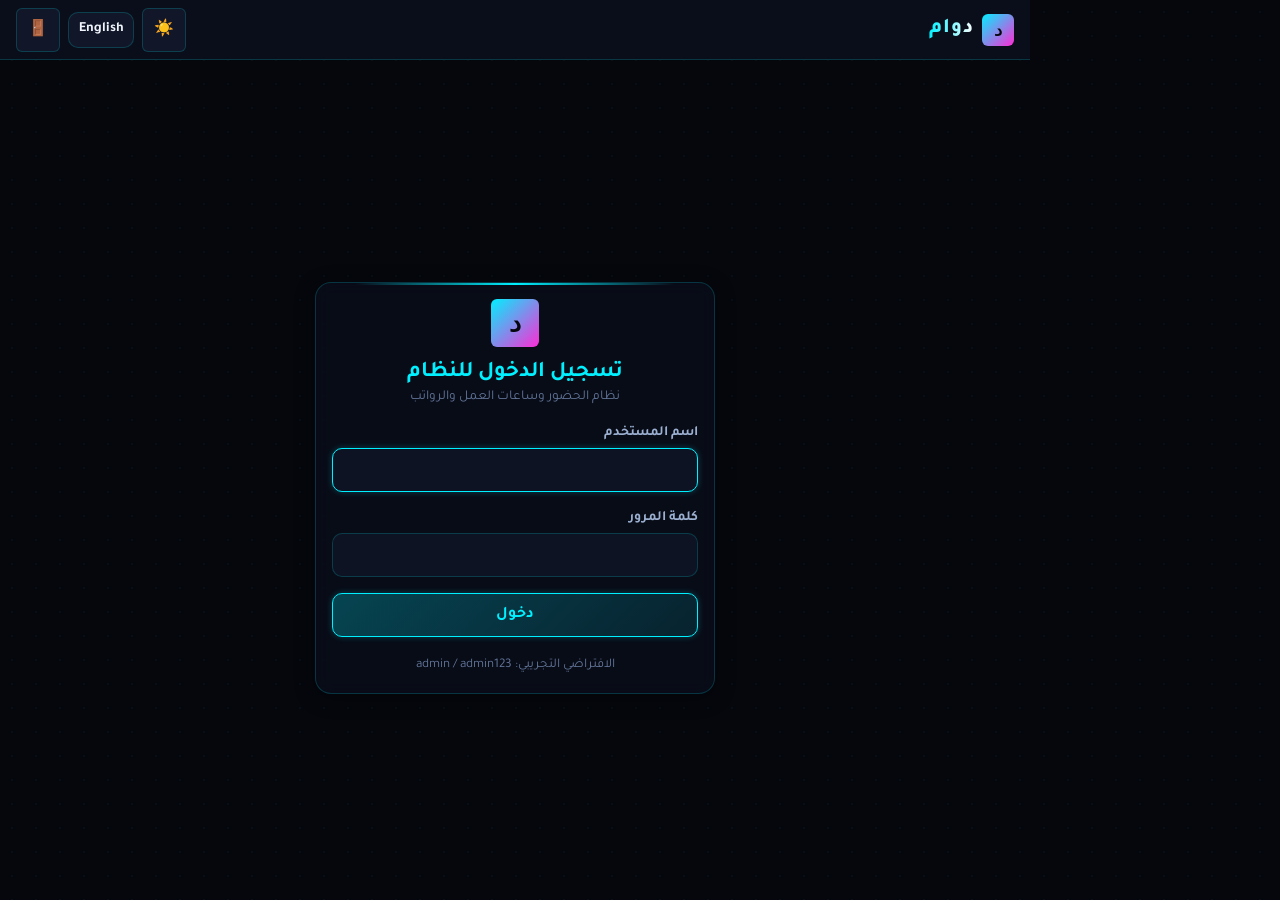
<file: index.html>
<!DOCTYPE html>
<html lang="ar" dir="rtl">
<head>
  <meta charset="UTF-8">
  <meta name="viewport" content="width=device-width, initial-scale=1.0, maximum-scale=5.0, user-scalable=yes">
  <title>دوام — Dawam | نظام الحضور وساعات العمل والرواتب</title>
  
  <!-- PWA & Mobile Meta Tags -->
  <meta name="description" content="Dawam - Attendance & Payroll Hours System. Offline PWA for tracking attendance, overtime, late penalties, and payroll.">
  <meta name="theme-color" content="#05070d">
  <meta name="mobile-web-app-capable" content="yes">
  <meta name="apple-mobile-web-app-capable" content="yes">
  <meta name="apple-mobile-web-app-status-bar-style" content="black-translucent">
  <meta name="apple-mobile-web-app-title" content="Dawam">
  
  <!-- Web Manifest & Icons -->
  <link rel="manifest" href="./manifest.webmanifest">
  <link rel="icon" type="image/png" sizes="192x192" href="./icons/icon-192.png">
  <link rel="apple-touch-icon" href="./icons/icon-192.png">

  <!-- Google Fonts: Tajawal (Arabic), Orbitron (Numbers/Headings), Inter (Body) -->
  <link rel="preconnect" href="https://fonts.googleapis.com">
  <link rel="preconnect" href="https://fonts.gstatic.com" crossorigin>
  <link href="https://fonts.googleapis.com/css2?family=Inter:wght@400;500;600;700&family=Orbitron:wght@500;700;800&family=Tajawal:wght@400;500;700;800&display=swap" rel="stylesheet">

  <!-- Core Stylesheets -->
  <link rel="stylesheet" href="./css/tokens.css">
  <link rel="stylesheet" href="./css/base.css">
  <link rel="stylesheet" href="./css/components.css">
  <link rel="stylesheet" href="./css/layout.css">
</head>
<body>
  <div class="app-shell">
    
    <!-- Desktop & Tablet Sidebar (≥ 768px) -->
    <aside class="sidebar" aria-label="Sidebar Navigation">
      <div class="sidebar-brand">
        <div class="brand-icon">د</div>
        <div class="brand-info">
          <span class="brand-title" data-i18n="app.title">دوام</span>
          <span class="badge badge-present font-num" style="display: block; font-size: 0.65rem; margin-top: 2px;">PWA</span>
        </div>
      </div>

      <ul class="sidebar-menu">
        <li>
          <a href="#attendance" class="sidebar-link" data-route="#attendance">
            <svg viewBox="0 0 24 24"><circle cx="12" cy="12" r="10"/><polyline points="12 6 12 12 16 14"/></svg>
            <span data-i18n="nav.attendance">الحضور اليومي</span>
          </a>
        </li>
        <li>
          <a href="#penalties" class="sidebar-link" data-route="#penalties">
            <svg viewBox="0 0 24 24"><path d="M10.29 3.86L1.82 18a2 2 0 0 0 1.71 3h16.94a2 2 0 0 0 1.71-3L13.71 3.86a2 2 0 0 0-3.42 0z"/><line x1="12" y1="9" x2="12" y2="13"/><line x1="12" y1="17" x2="12.01" y2="17"/></svg>
            <span data-i18n="nav.penalties">الجزاءات</span>
          </a>
        </li>
        <li>
          <a href="#report" class="sidebar-link" data-route="#report">
            <svg viewBox="0 0 24 24"><line x1="18" y1="20" x2="18" y2="10"/><line x1="12" y1="20" x2="12" y2="4"/><line x1="6" y1="20" x2="6" y2="14"/></svg>
            <span data-i18n="nav.report">التقرير الشهري</span>
          </a>
        </li>
        <li>
          <a href="#employees" class="sidebar-link" data-route="#employees" data-roles="admin">
            <svg viewBox="0 0 24 24"><path d="M17 21v-2a4 4 0 0 0-4-4H5a4 4 0 0 0-4 4v2"/><circle cx="9" cy="7" r="4"/><path d="M23 21v-2a4 4 0 0 0-3-3.87"/><path d="M16 3.13a4 4 0 0 1 0 7.75"/></svg>
            <span data-i18n="nav.employees">الموظفون</span>
          </a>
        </li>
        <li>
          <a href="#settings" class="sidebar-link" data-route="#settings" data-roles="admin">
            <svg viewBox="0 0 24 24"><circle cx="12" cy="12" r="3"/><path d="M19.4 15a1.65 1.65 0 0 0 .33 1.82l.06.06a2 2 0 0 1 0 2.83 2 2 0 0 1-2.83 0l-.06-.06a1.65 1.65 0 0 0-1.82-.33 1.65 1.65 0 0 0-1 1.51V21a2 2 0 0 1-2 2 2 2 0 0 1-2-2v-.09A1.65 1.65 0 0 0 9 19.4a1.65 1.65 0 0 0-1.82.33l-.06.06a2 2 0 0 1-2.83 0 2 2 0 0 1 0-2.83l.06-.06a1.65 1.65 0 0 0 .33-1.82 1.65 1.65 0 0 0-1.51-1H3a2 2 0 0 1-2-2 2 2 0 0 1 2-2h.09A1.65 1.65 0 0 0 4.6 9a1.65 1.65 0 0 0-.33-1.82l-.06-.06a2 2 0 0 1 0-2.83 2 2 0 0 1 2.83 0l.06.06a1.65 1.65 0 0 0 1.82.33H9a1.65 1.65 0 0 0 1-1.51V3a2 2 0 0 1 2-2 2 2 0 0 1 2 2v.09a1.65 1.65 0 0 0 1 1.51 1.65 1.65 0 0 0 1.82-.33l.06-.06a2 2 0 0 1 2.83 0 2 2 0 0 1 0 2.83l-.06.06a1.65 1.65 0 0 0-.33 1.82V9a1.65 1.65 0 0 0 1.51 1H21a2 2 0 0 1 2 2 2 2 0 0 1-2 2h-.09a1.65 1.65 0 0 0-1.51 1z"/></svg>
            <span data-i18n="nav.settings">الإعدادات</span>
          </a>
        </li>
      </ul>

      <div class="sidebar-footer">
        <button type="button" class="btn btn-secondary btn-sm" data-action="change-own-pwd" style="width: 100%; justify-content: flex-start; display: none;">
          <span>🔑</span>
          <span data-i18n="auth.changeMyPassword">تغيير كلمة المرور</span>
        </button>
        <button type="button" class="btn btn-secondary btn-sm" data-action="toggle-theme" style="width: 100%; justify-content: flex-start;">
          <span class="theme-toggle-label">☀️</span>
          <span data-i18n="theme.toggle">المظهر</span>
        </button>
        <button type="button" class="btn btn-secondary btn-sm" data-action="toggle-lang" style="width: 100%; justify-content: flex-start;">
          <span>🌐</span>
          <span class="lang-toggle-label">English</span>
        </button>
        <button type="button" class="btn btn-danger btn-sm" data-action="logout" style="width: 100%; justify-content: flex-start;">
          <span>🚪</span>
          <span data-i18n="nav.logout">تسجيل الخروج</span>
        </button>
      </div>
    </aside>

    <!-- App Header (Top Bar) -->
    <header class="app-header">
      <div class="brand">
        <div class="brand-icon">د</div>
        <span class="brand-title" data-i18n="app.title">دوام</span>
      </div>

      <div class="header-controls">
        <span id="user-badge" class="badge badge-late font-num" style="display: none;">admin</span>
        
        <button type="button" class="btn btn-secondary btn-icon" data-action="change-own-pwd" style="display: none;" aria-label="Change Password" title="Change Password">
          <span>🔑</span>
        </button>

        <button type="button" class="btn btn-secondary btn-icon" data-action="toggle-theme" aria-label="Toggle Theme" title="Toggle Theme">
          <span class="theme-toggle-label">☀️</span>
        </button>

        <button type="button" class="btn btn-secondary btn-sm" data-action="toggle-lang" aria-label="Toggle Language" title="Toggle Language">
          <span class="lang-toggle-label">English</span>
        </button>

        <button type="button" class="btn btn-secondary btn-icon" data-action="logout" aria-label="Logout" title="Logout">
          <span>🚪</span>
        </button>
      </div>
    </header>

    <!-- Main Content Viewport -->
    <main class="app-main" id="main-content" role="main">
      <!-- Dynamic page content mounted here -->
    </main>

    <!-- Mobile Bottom Tab Bar (< 768px) -->
    <nav class="bottom-nav" aria-label="Mobile Bottom Navigation">
      <a href="#attendance" class="nav-tab" data-route="#attendance">
        <svg viewBox="0 0 24 24"><circle cx="12" cy="12" r="10"/><polyline points="12 6 12 12 16 14"/></svg>
        <span data-i18n="nav.attendance">الحضور</span>
      </a>
      <a href="#penalties" class="nav-tab" data-route="#penalties">
        <svg viewBox="0 0 24 24"><path d="M10.29 3.86L1.82 18a2 2 0 0 0 1.71 3h16.94a2 2 0 0 0 1.71-3L13.71 3.86a2 2 0 0 0-3.42 0z"/><line x1="12" y1="9" x2="12" y2="13"/><line x1="12" y1="17" x2="12.01" y2="17"/></svg>
        <span data-i18n="nav.penalties">الجزاءات</span>
      </a>
      <a href="#report" class="nav-tab" data-route="#report">
        <svg viewBox="0 0 24 24"><line x1="18" y1="20" x2="18" y2="10"/><line x1="12" y1="20" x2="12" y2="4"/><line x1="6" y1="20" x2="6" y2="14"/></svg>
        <span data-i18n="nav.report">التقرير</span>
      </a>
      <a href="#more" class="nav-tab" id="tab-more">
        <svg viewBox="0 0 24 24"><circle cx="12" cy="12" r="1"/><circle cx="19" cy="12" r="1"/><circle cx="5" cy="12" r="1"/></svg>
        <span data-i18n="nav.more">المزيد</span>
      </a>
    </nav>

  </div>

  <!-- Application Entrypoint -->
  <script type="module" src="./js/app.js"></script>
</body>
</html>
</file>
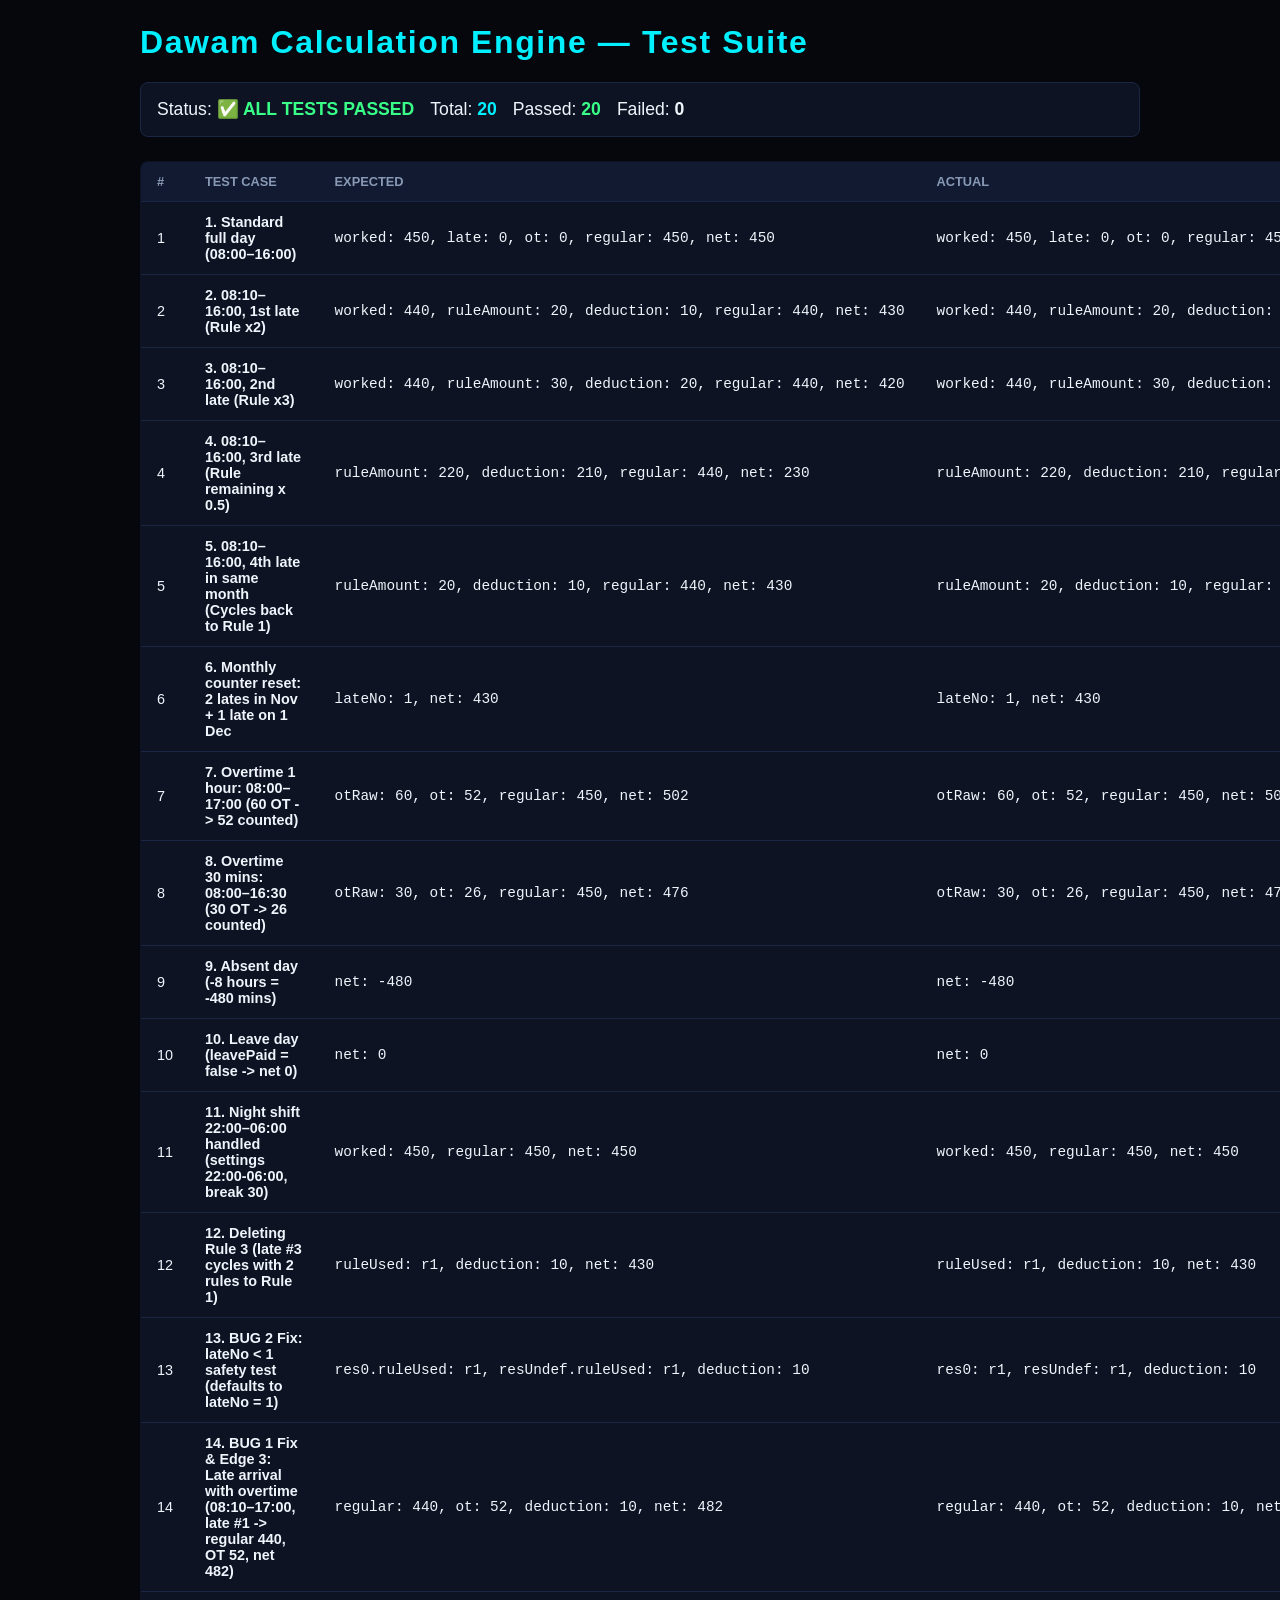
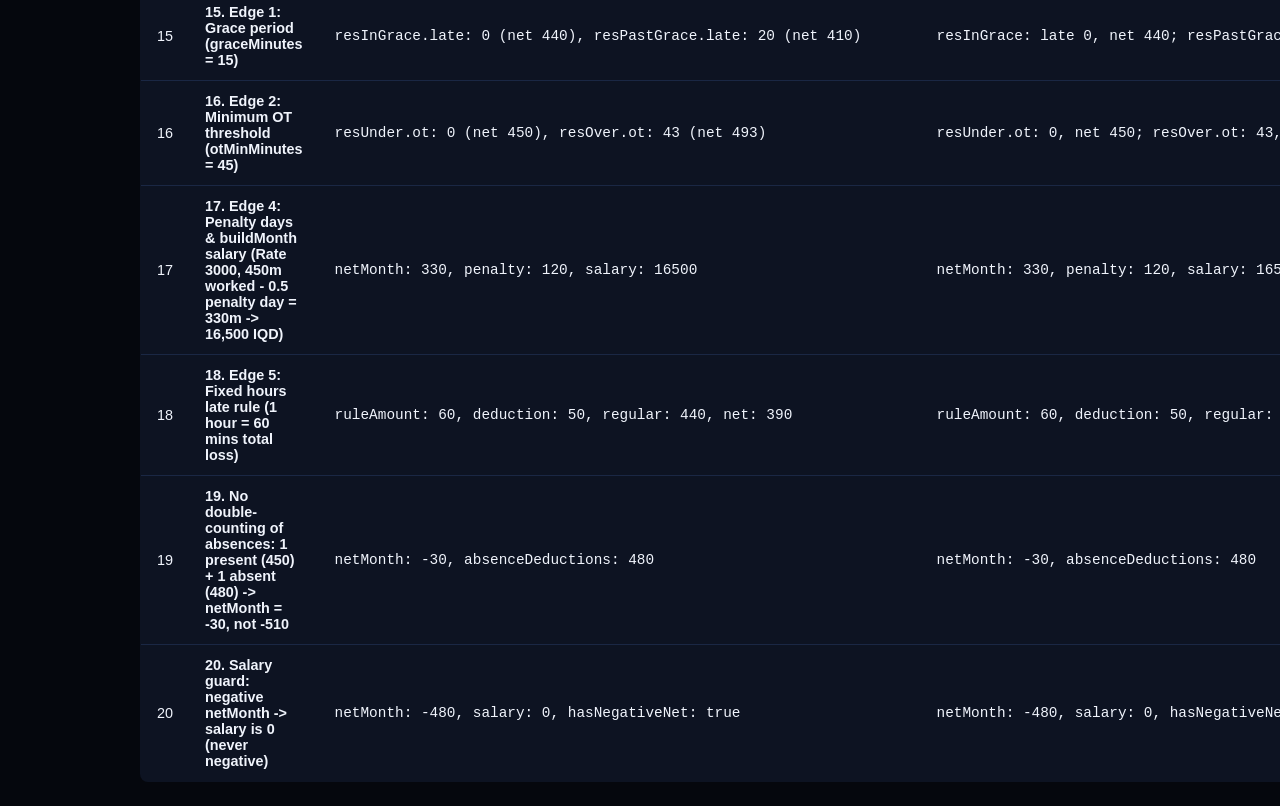
<file: tests/calc.test.html>
<!DOCTYPE html>
<html lang="en">
<head>
  <meta charset="UTF-8">
  <meta name="viewport" content="width=device-width, initial-scale=1.0">
  <title>Dawam Calculation Engine Test Suite</title>
  <style>
    :root {
      --bg: #05070d;
      --card-bg: #0d1322;
      --border: #1a2744;
      --text: #f0f4fc;
      --text-muted: #8899b5;
      --cyan: #00f0ff;
      --green: #39ff88;
      --red: #ff3b5c;
      --amber: #ffb020;
    }
    body {
      font-family: -apple-system, BlinkMacSystemFont, 'Segoe UI', Roboto, sans-serif;
      background: var(--bg);
      color: var(--text);
      padding: 1.5rem;
      margin: 0;
    }
    .container {
      max-width: 1000px;
      margin: 0 auto;
    }
    h1 {
      color: var(--cyan);
      margin-top: 0;
      letter-spacing: 0.05em;
    }
    .summary-bar {
      display: flex;
      gap: 1rem;
      padding: 1rem;
      background: var(--card-bg);
      border: 1px solid var(--border);
      border-radius: 8px;
      margin-bottom: 1.5rem;
      font-size: 1.1rem;
    }
    .badge-stat {
      font-weight: 700;
    }
    .text-green { color: var(--green); }
    .text-red { color: var(--red); }
    .text-cyan { color: var(--cyan); }

    .test-table {
      width: 100%;
      border-collapse: collapse;
      background: var(--card-bg);
      border-radius: 8px;
      overflow: hidden;
      border: 1px solid var(--border);
    }
    .test-table th, .test-table td {
      padding: 0.75rem 1rem;
      text-align: left;
      border-bottom: 1px solid var(--border);
      font-size: 0.9rem;
    }
    .test-table th {
      background: #111a30;
      color: var(--text-muted);
      text-transform: uppercase;
      font-size: 0.8rem;
    }
    .test-pass {
      color: var(--green);
      font-weight: 700;
    }
    .test-fail {
      color: var(--red);
      font-weight: 700;
    }
    .diff {
      color: var(--amber);
      font-family: monospace;
      font-size: 0.85rem;
    }
    pre {
      margin: 0;
      font-family: monospace;
    }
  </style>
</head>
<body>
  <div class="container">
    <h1>Dawam Calculation Engine — Test Suite</h1>
    <div id="summary" class="summary-bar">Running test suite...</div>

    <table class="test-table">
      <thead>
        <tr>
          <th style="width: 40px;">#</th>
          <th>Test Case</th>
          <th style="width: 130px;">Expected</th>
          <th style="width: 130px;">Actual</th>
          <th style="width: 90px;">Result</th>
        </tr>
      </thead>
      <tbody id="results-tbody">
      </tbody>
    </table>
  </div>

  <script type="module">
    import { calcDay, countPreviousLates, getLateNoForDate, buildMonth } from '../js/engine/calc.js';

    const defaultSettings = {
      shiftStart: '08:00',
      shiftEnd: '16:00',
      breakMinutes: 30,
      graceMinutes: 0,
      otCountedPer60: 52,
      otMinMinutes: 0,
      penaltyDayHours: 4,
      absentDayHours: 8,
      leavePaid: false,
      lateCounterReset: 'monthly',
      lateRules: [
        { id: 'r1', type: 'late_x', factor: 2, label: 'Late x 2' },
        { id: 'r2', type: 'late_x', factor: 3, label: 'Late x 3' },
        { id: 'r3', type: 'remaining_x', factor: 0.5, label: '(Remaining - break) / 2' }
      ]
    };

    const tests = [
      {
        name: '1. Standard full day (08:00–16:00)',
        run: () => {
          const res = calcDay({ in: '08:00', out: '16:00', status: 'present' }, defaultSettings, 1);
          return {
            expected: 'worked: 450, late: 0, ot: 0, regular: 450, net: 450',
            actual: `worked: ${res.worked}, late: ${res.late}, ot: ${res.ot}, regular: ${res.regular}, net: ${res.net}`,
            pass: res.worked === 450 && res.late === 0 && res.ot === 0 && res.regular === 450 && res.net === 450
          };
        }
      },
      {
        name: '2. 08:10–16:00, 1st late (Rule x2)',
        run: () => {
          const res = calcDay({ in: '08:10', out: '16:00', status: 'present' }, defaultSettings, 1);
          return {
            expected: 'worked: 440, ruleAmount: 20, deduction: 10, regular: 440, net: 430',
            actual: `worked: ${res.worked}, ruleAmount: ${res.ruleAmount}, deduction: ${res.lateDeduction}, regular: ${res.regular}, net: ${res.net}`,
            pass: res.worked === 440 && res.ruleAmount === 20 && res.lateDeduction === 10 && res.regular === 440 && res.net === 430
          };
        }
      },
      {
        name: '3. 08:10–16:00, 2nd late (Rule x3)',
        run: () => {
          const res = calcDay({ in: '08:10', out: '16:00', status: 'present' }, defaultSettings, 2);
          return {
            expected: 'worked: 440, ruleAmount: 30, deduction: 20, regular: 440, net: 420',
            actual: `worked: ${res.worked}, ruleAmount: ${res.ruleAmount}, deduction: ${res.lateDeduction}, regular: ${res.regular}, net: ${res.net}`,
            pass: res.worked === 440 && res.ruleAmount === 30 && res.lateDeduction === 20 && res.regular === 440 && res.net === 420
          };
        }
      },
      {
        name: '4. 08:10–16:00, 3rd late (Rule remaining x 0.5)',
        run: () => {
          // (16:00 - 08:10 = 470 - 30) / 2 = 220 total loss. Deduction = 220 - 10 = 210. Net = 440 - 210 = 230.
          const res = calcDay({ in: '08:10', out: '16:00', status: 'present' }, defaultSettings, 3);
          return {
            expected: 'ruleAmount: 220, deduction: 210, regular: 440, net: 230',
            actual: `ruleAmount: ${res.ruleAmount}, deduction: ${res.lateDeduction}, regular: ${res.regular}, net: ${res.net}`,
            pass: res.ruleAmount === 220 && res.lateDeduction === 210 && res.regular === 440 && res.net === 230
          };
        }
      },
      {
        name: '5. 08:10–16:00, 4th late in same month (Cycles back to Rule 1)',
        run: () => {
          // Rule 1: (4 - 1) % 3 = index 0 (Rule 1).
          const res = calcDay({ in: '08:10', out: '16:00', status: 'present' }, defaultSettings, 4);
          return {
            expected: 'ruleAmount: 20, deduction: 10, regular: 440, net: 430',
            actual: `ruleAmount: ${res.ruleAmount}, deduction: ${res.lateDeduction}, regular: ${res.regular}, net: ${res.net}`,
            pass: res.ruleAmount === 20 && res.lateDeduction === 10 && res.net === 430
          };
        }
      },
      {
        name: '6. Monthly counter reset: 2 lates in Nov + 1 late on 1 Dec',
        run: () => {
          const records = [
            { employeeId: 'e1', date: '2026-11-10', in: '08:10', out: '16:00', status: 'present' },
            { employeeId: 'e1', date: '2026-11-20', in: '08:10', out: '16:00', status: 'present' }
          ];
          const dec1LateNo = getLateNoForDate(records, 'e1', '2026-12-01', defaultSettings);
          const decRes = calcDay({ in: '08:10', out: '16:00', status: 'present' }, defaultSettings, dec1LateNo);
          return {
            expected: 'lateNo: 1, net: 430',
            actual: `lateNo: ${dec1LateNo}, net: ${decRes.net}`,
            pass: dec1LateNo === 1 && decRes.net === 430
          };
        }
      },
      {
        name: '7. Overtime 1 hour: 08:00–17:00 (60 OT -> 52 counted)',
        run: () => {
          const res = calcDay({ in: '08:00', out: '17:00', status: 'present' }, defaultSettings, 1);
          return {
            expected: 'otRaw: 60, ot: 52, regular: 450, net: 502',
            actual: `otRaw: ${res.otRaw}, ot: ${res.ot}, regular: ${res.regular}, net: ${res.net}`,
            pass: res.otRaw === 60 && res.ot === 52 && res.regular === 450 && res.net === 502
          };
        }
      },
      {
        name: '8. Overtime 30 mins: 08:00–16:30 (30 OT -> 26 counted)',
        run: () => {
          const res = calcDay({ in: '08:00', out: '16:30', status: 'present' }, defaultSettings, 1);
          return {
            expected: 'otRaw: 30, ot: 26, regular: 450, net: 476',
            actual: `otRaw: ${res.otRaw}, ot: ${res.ot}, regular: ${res.regular}, net: ${res.net}`,
            pass: res.otRaw === 30 && res.ot === 26 && res.regular === 450 && res.net === 476
          };
        }
      },
      {
        name: '9. Absent day (-8 hours = -480 mins)',
        run: () => {
          const res = calcDay({ status: 'absent' }, defaultSettings, 1);
          return {
            expected: 'net: -480',
            actual: `net: ${res.net}`,
            pass: res.net === -480
          };
        }
      },
      {
        name: '10. Leave day (leavePaid = false -> net 0)',
        run: () => {
          const res = calcDay({ status: 'leave' }, defaultSettings, 1);
          return {
            expected: 'net: 0',
            actual: `net: ${res.net}`,
            pass: res.net === 0
          };
        }
      },
      {
        name: '11. Night shift 22:00–06:00 handled (settings 22:00-06:00, break 30)',
        run: () => {
          const nightSettings = {
            ...defaultSettings,
            shiftStart: '22:00',
            shiftEnd: '06:00',
            breakMinutes: 30
          };
          const res = calcDay({ in: '22:00', out: '06:00', status: 'present' }, nightSettings, 1);
          return {
            expected: 'worked: 450, regular: 450, net: 450',
            actual: `worked: ${res.worked}, regular: ${res.regular}, net: ${res.net}`,
            pass: res.worked === 450 && res.regular === 450 && res.net === 450
          };
        }
      },
      {
        name: '12. Deleting Rule 3 (late #3 cycles with 2 rules to Rule 1)',
        run: () => {
          const settingsTwoRules = {
            ...defaultSettings,
            lateRules: [
              { id: 'r1', type: 'late_x', factor: 2 },
              { id: 'r2', type: 'late_x', factor: 3 }
            ]
          };
          // With 2 rules, (3 - 1) % 2 = 0 -> Rule 1
          const res = calcDay({ in: '08:10', out: '16:00', status: 'present' }, settingsTwoRules, 3);
          return {
            expected: 'ruleUsed: r1, deduction: 10, net: 430',
            actual: `ruleUsed: ${res.ruleUsed?.id}, deduction: ${res.lateDeduction}, net: ${res.net}`,
            pass: res.ruleUsed?.id === 'r1' && res.lateDeduction === 10 && res.net === 430
          };
        }
      },
      {
        name: '13. BUG 2 Fix: lateNo < 1 safety test (defaults to lateNo = 1)',
        run: () => {
          const res0 = calcDay({ in: '08:10', out: '16:00', status: 'present' }, defaultSettings, 0);
          const resUndef = calcDay({ in: '08:10', out: '16:00', status: 'present' }, defaultSettings, undefined);
          return {
            expected: 'res0.ruleUsed: r1, resUndef.ruleUsed: r1, deduction: 10',
            actual: `res0: ${res0.ruleUsed?.id}, resUndef: ${resUndef.ruleUsed?.id}, deduction: ${res0.lateDeduction}`,
            pass: res0.ruleUsed?.id === 'r1' && resUndef.ruleUsed?.id === 'r1' && res0.lateDeduction === 10
          };
        }
      },
      {
        name: '14. BUG 1 Fix & Edge 3: Late arrival with overtime (08:10–17:00, late #1 -> regular 440, OT 52, net 482)',
        run: () => {
          // Regular inside official window: min(17:00, 16:00) - max(08:10, 08:00) - 30 = 470 - 30 = 440
          // OT: 60 raw -> 52 counted. Late deduction: 10.
          // Net = 440 + 52 - 10 = 482 (NOT 492).
          const res = calcDay({ in: '08:10', out: '17:00', status: 'present' }, defaultSettings, 1);
          return {
            expected: 'regular: 440, ot: 52, deduction: 10, net: 482',
            actual: `regular: ${res.regular}, ot: ${res.ot}, deduction: ${res.lateDeduction}, net: ${res.net}`,
            pass: res.regular === 440 && res.ot === 52 && res.lateDeduction === 10 && res.net === 482
          };
        }
      },
      {
        name: '15. Edge 1: Grace period (graceMinutes = 15)',
        run: () => {
          const graceSettings = { ...defaultSettings, graceMinutes: 15 };
          const resInGrace = calcDay({ in: '08:10', out: '16:00', status: 'present' }, graceSettings, 1);
          const resPastGrace = calcDay({ in: '08:20', out: '16:00', status: 'present' }, graceSettings, 1);
          // In grace: late = 0, lateDeduction = 0, regular = 440, net = 440
          // Past grace: late = 20, ruleAmount = 40, deduction = 20, regular = 430, net = 410
          return {
            expected: 'resInGrace.late: 0 (net 440), resPastGrace.late: 20 (net 410)',
            actual: `resInGrace: late ${resInGrace.late}, net ${resInGrace.net}; resPastGrace: late ${resPastGrace.late}, net ${resPastGrace.net}`,
            pass: resInGrace.late === 0 && resInGrace.net === 440 && resPastGrace.late === 20 && resPastGrace.net === 410
          };
        }
      },
      {
        name: '16. Edge 2: Minimum OT threshold (otMinMinutes = 45)',
        run: () => {
          const otMinSettings = { ...defaultSettings, otMinMinutes: 45 };
          const resUnder = calcDay({ in: '08:00', out: '16:30', status: 'present' }, otMinSettings, 1);
          const resOver = calcDay({ in: '08:00', out: '16:50', status: 'present' }, otMinSettings, 1);
          // 16:30 -> otRaw 30 < 45 -> ot = 0, net = 450
          // 16:50 -> otRaw 50 >= 45 -> ot = round(50 * 52 / 60) = 43, net = 450 + 43 = 493
          return {
            expected: 'resUnder.ot: 0 (net 450), resOver.ot: 43 (net 493)',
            actual: `resUnder.ot: ${resUnder.ot}, net ${resUnder.net}; resOver.ot: ${resOver.ot}, net ${resOver.net}`,
            pass: resUnder.ot === 0 && resUnder.net === 450 && resOver.ot === 43 && resOver.net === 493
          };
        }
      },
      {
        name: '17. Edge 4: Penalty days & buildMonth salary (Rate 3000, 450m worked - 0.5 penalty day = 330m -> 16,500 IQD)',
        run: () => {
          const mockDb = {
            settings: defaultSettings,
            employees: [{ id: 'e1', rate: 3000, active: true }],
            attendance: [{ employeeId: 'e1', date: '2026-11-01', in: '08:00', out: '16:00', status: 'present' }],
            penalties: [{ employeeId: 'e1', date: '2026-11-05', days: 0.5 }]
          };
          const monthRes = buildMonth('e1', '2026-11', mockDb);
          // Worked 450m, penalty deduction: 0.5 days * 4 hrs * 60 = 120m.
          // Net = 450 - 120 = 330m (5.5 hrs). Salary = 5.5 * 3000 = 16500.
          return {
            expected: 'netMonth: 330, penalty: 120, salary: 16500',
            actual: `netMonth: ${monthRes.totals.netMonth}, penalty: ${monthRes.totals.penaltyDeductions}, salary: ${monthRes.totals.salary}`,
            pass: monthRes.totals.netMonth === 330 && monthRes.totals.penaltyDeductions === 120 && monthRes.totals.salary === 16500
          };
        }
      },
      {
        name: '18. Edge 5: Fixed hours late rule (1 hour = 60 mins total loss)',
        run: () => {
          const fixedHoursSettings = {
            ...defaultSettings,
            lateRules: [{ id: 'r_fixed', type: 'fixed_hours', hours: 1 }]
          };
          // Arrival 08:10 (late 10m). ruleAmount = 60m. Deduction = 60 - 10 = 50m.
          // Regular = 440m. Net = 440 - 50 = 390m.
          const res = calcDay({ in: '08:10', out: '16:00', status: 'present' }, fixedHoursSettings, 1);
          return {
            expected: 'ruleAmount: 60, deduction: 50, regular: 440, net: 390',
            actual: `ruleAmount: ${res.ruleAmount}, deduction: ${res.lateDeduction}, regular: ${res.regular}, net: ${res.net}`,
            pass: res.ruleAmount === 60 && res.lateDeduction === 50 && res.regular === 440 && res.net === 390
          };
        }
      },
      {
        name: '19. No double-counting of absences: 1 present (450) + 1 absent (480) -> netMonth = -30, not -510',
        run: () => {
          const mockDb = {
            settings: defaultSettings,
            employees: [{ id: 'e1', rate: 2500, active: true }],
            attendance: [
              { employeeId: 'e1', date: '2026-11-01', in: '08:00', out: '16:00', status: 'present' },
              { employeeId: 'e1', date: '2026-11-02', status: 'absent' }
            ],
            penalties: []
          };
          const monthRes = buildMonth('e1', '2026-11', mockDb);
          // 450 (present) - 480 (absent) = -30. absenceDeductions breakdown = 480.
          return {
            expected: 'netMonth: -30, absenceDeductions: 480',
            actual: `netMonth: ${monthRes.totals.netMonth}, absenceDeductions: ${monthRes.totals.absenceDeductions}`,
            pass: monthRes.totals.netMonth === -30 && monthRes.totals.absenceDeductions === 480
          };
        }
      },
      {
        name: '20. Salary guard: negative netMonth -> salary is 0 (never negative)',
        run: () => {
          const mockDb = {
            settings: defaultSettings,
            employees: [{ id: 'e1', rate: 3000, active: true }],
            attendance: [
              { employeeId: 'e1', date: '2026-11-02', status: 'absent' }
            ],
            penalties: []
          };
          const monthRes = buildMonth('e1', '2026-11', mockDb);
          // 1 absent day = -480 min. Rate 3000. Salary must be 0, not -24000.
          return {
            expected: 'netMonth: -480, salary: 0, hasNegativeNet: true',
            actual: `netMonth: ${monthRes.totals.netMonth}, salary: ${monthRes.totals.salary}, hasNegativeNet: ${monthRes.totals.hasNegativeNet}`,
            pass: monthRes.totals.netMonth === -480 && monthRes.totals.salary === 0 && monthRes.totals.hasNegativeNet === true
          };
        }
      }
    ];

    let passedCount = 0;
    const tbody = document.getElementById('results-tbody');

    tests.forEach((t, idx) => {
      let outcome;
      try {
        outcome = t.run();
      } catch (err) {
        outcome = { pass: false, expected: 'Execution without error', actual: `Error: ${err.message}` };
      }

      if (outcome.pass) passedCount++;

      const tr = document.createElement('tr');
      tr.innerHTML = `
        <td>${idx + 1}</td>
        <td><strong>${t.name}</strong></td>
        <td><pre>${outcome.expected}</pre></td>
        <td><pre class="${outcome.pass ? '' : 'diff'}">${outcome.actual}</pre></td>
        <td class="${outcome.pass ? 'test-pass' : 'test-fail'}">${outcome.pass ? '✅ PASS' : '❌ FAIL'}</td>
      `;
      tbody.appendChild(tr);
    });

    const totalCount = tests.length;
    const failedCount = totalCount - passedCount;
    const allPassed = failedCount === 0;

    const summaryEl = document.getElementById('summary');
    summaryEl.innerHTML = `
      <span>Status: <strong class="${allPassed ? 'text-green' : 'text-red'}">${allPassed ? '✅ ALL TESTS PASSED' : '❌ SOME TESTS FAILED'}</strong></span>
      <span>Total: <span class="badge-stat text-cyan">${totalCount}</span></span>
      <span>Passed: <span class="badge-stat text-green">${passedCount}</span></span>
      <span>Failed: <span class="badge-stat ${failedCount > 0 ? 'text-red' : ''}">${failedCount}</span></span>
    `;

    // Expose results globally for automated test runners
    window.__CALC_TEST_RESULTS__ = {
      total: totalCount,
      passed: passedCount,
      failed: failedCount,
      allPassed
    };
  </script>
</body>
</html>
</file>
<file: css/tokens.css>
/**
 * Dawam - Design Tokens
 * Cyber/Neon Dark default + Light mode via [data-theme="light"]
 * Mobile-first responsive variables & logical properties.
 */

:root {
  /* Color Palette - Dark Cyber / Neon (Default) */
  --bg-app: #05070d;
  --bg-surface: #0a0e1a;
  --bg-surface-elevated: #111728;
  --bg-card: rgba(10, 14, 26, 0.85);
  --bg-input: #0d1322;
  --bg-overlay: rgba(5, 7, 13, 0.85);

  --border-subtle: rgba(0, 240, 255, 0.18);
  --border-muted: rgba(255, 255, 255, 0.1);
  --border-active: #00f0ff;

  --text-primary: #f0f4fc;
  --text-secondary: #9bb0d1;
  --text-muted: #627599;

  /* Neon Accents */
  --neon-cyan: #00f0ff;
  --neon-magenta: #ff2bd6;
  --neon-green: #39ff88;
  --neon-amber: #ffb020;
  --neon-red: #ff3b5c;

  /* Subtle Glows (borders, headings, key badges) */
  --glow-cyan: 0 0 12px rgba(0, 240, 255, 0.35);
  --glow-cyan-sm: 0 0 6px rgba(0, 240, 255, 0.25);
  --glow-magenta: 0 0 12px rgba(255, 43, 214, 0.35);
  --glow-green: 0 0 12px rgba(57, 255, 136, 0.35);
  --glow-amber: 0 0 12px rgba(255, 176, 32, 0.35);
  --glow-red: 0 0 12px rgba(255, 59, 92, 0.35);

  /* Typography */
  --font-ar: 'Tajawal', -apple-system, BlinkMacSystemFont, 'Segoe UI', Roboto, sans-serif;
  --font-num: 'Orbitron', monospace, sans-serif;
  --font-body: 'Inter', -apple-system, BlinkMacSystemFont, 'Segoe UI', Roboto, sans-serif;

  /* Layout & Sizing */
  --touch-target: 44px;
  --sidebar-width: 250px;
  --bottom-bar-height: 64px;
  --header-height: 60px;
  --max-content-width: 1200px;

  /* Spacing */
  --space-xs: 0.25rem;
  --space-sm: 0.5rem;
  --space-md: 1rem;
  --space-lg: 1.5rem;
  --space-xl: 2rem;

  /* Radii */
  --radius-sm: 6px;
  --radius-md: 10px;
  --radius-lg: 16px;
  --radius-full: 9999px;

  /* Transitions */
  --transition-fast: 0.15s ease;
  --transition-normal: 0.25s ease;

  /* Grid overlay */
  --grid-color: rgba(0, 240, 255, 0.04);
}

/* Light Theme - Clean cyber with reduced glow & high contrast */
[data-theme="light"] {
  --bg-app: #f4f6fa;
  --bg-surface: #ffffff;
  --bg-surface-elevated: #eaeff8;
  --bg-card: rgba(255, 255, 255, 0.95);
  --bg-input: #ffffff;
  --bg-overlay: rgba(16, 24, 40, 0.6);

  --border-subtle: rgba(0, 102, 204, 0.2);
  --border-muted: rgba(0, 0, 0, 0.12);
  --border-active: #0077cc;

  --text-primary: #0e1726;
  --text-secondary: #475467;
  --text-muted: #667085;

  /* Neon Accents adjusted for light readability */
  --neon-cyan: #0077cc;
  --neon-magenta: #c0189b;
  --neon-green: #0a8a3c;
  --neon-amber: #b56a00;
  --neon-red: #d31839;

  --glow-cyan: 0 0 6px rgba(0, 119, 204, 0.18);
  --glow-cyan-sm: 0 0 4px rgba(0, 119, 204, 0.15);
  --glow-magenta: 0 0 6px rgba(192, 24, 155, 0.18);
  --glow-green: 0 0 6px rgba(10, 138, 60, 0.18);
  --glow-amber: 0 0 6px rgba(181, 106, 0, 0.18);
  --glow-red: 0 0 6px rgba(211, 24, 57, 0.18);

  --grid-color: rgba(0, 102, 204, 0.04);
}
</file>
<file: css/base.css>
/**
 * Dawam - Base Styles & CSS Reset
 * Logical properties for RTL/LTR, typography, and accessibility.
 */

*, *::before, *::after {
  box-sizing: border-box;
  margin: 0;
  padding: 0;
}

html {
  font-size: 16px;
  -webkit-text-size-adjust: 100%;
  text-size-adjust: 100%;
  scroll-behavior: smooth;
  height: 100%;
}

body {
  min-height: 100%;
  background-color: var(--bg-app);
  background-image:
    radial-gradient(var(--grid-color) 1.5px, transparent 1.5px),
    linear-gradient(to bottom, rgba(5, 7, 13, 0.6), var(--bg-app));
  background-size: 24px 24px, 100% 100%;
  background-attachment: fixed;
  color: var(--text-primary);
  font-family: var(--font-body);
  line-height: 1.5;
  overflow-x: hidden;
  -webkit-font-smoothing: antialiased;
}

/* RTL Typography defaults */
[dir="rtl"] body,
[lang="ar"] body {
  font-family: var(--font-ar);
}

/* Numeric & Headline elements */
.font-num,
.stat-value,
.badge-num,
.time-display {
  font-family: var(--font-num);
  letter-spacing: 0.05em;
}

h1, h2, h3, h4, h5, h6 {
  color: var(--text-primary);
  font-weight: 700;
  line-height: 1.25;
}

[dir="ltr"] h1, [dir="ltr"] h2, [dir="ltr"] h3 {
  font-family: var(--font-num);
  letter-spacing: 0.03em;
}

p {
  margin-bottom: var(--space-sm);
}

a {
  color: var(--neon-cyan);
  text-decoration: none;
  transition: color var(--transition-fast);
}

a:hover {
  text-shadow: var(--glow-cyan-sm);
}

/* Input zoom prevention on iOS safari: min font-size 16px */
input, select, textarea, button {
  font-family: inherit;
  font-size: 16px;
  color: inherit;
}

button {
  background: none;
  border: none;
  cursor: pointer;
}

/* High contrast & accessible focus outlines */
:focus-visible {
  outline: 2px solid var(--neon-cyan);
  outline-offset: 2px;
}

/* Scrollbars */
::-webkit-scrollbar {
  width: 6px;
  height: 6px;
}

::-webkit-scrollbar-track {
  background: var(--bg-surface);
}

::-webkit-scrollbar-thumb {
  background: var(--border-subtle);
  border-radius: var(--radius-full);
}

::-webkit-scrollbar-thumb:hover {
  background: var(--neon-cyan);
}

/* Reduced motion preference */
@media (prefers-reduced-motion: reduce) {
  *, *::before, *::after {
    animation-duration: 0.01ms !important;
    animation-iteration-count: 1 !important;
    transition-duration: 0.01ms !important;
    scroll-behavior: auto !important;
  }
}

/* Utilities */
.text-cyan { color: var(--neon-cyan) !important; }
.text-magenta { color: var(--neon-magenta) !important; }
.text-green { color: var(--neon-green) !important; }
.text-amber { color: var(--neon-amber) !important; }
.text-red { color: var(--neon-red) !important; }
.text-muted { color: var(--text-muted) !important; }
.text-error { color: var(--neon-red) !important; font-size: 0.875rem; }
.text-center { text-align: center; }

.mb-1 { margin-bottom: var(--space-xs); }
.mb-2 { margin-bottom: var(--space-sm); }
.mb-3 { margin-bottom: var(--space-md); }
.mb-4 { margin-bottom: var(--space-lg); }
</file>
<file: css/components.css>
/**
 * Dawam - Components
 * Neon Cyber Buttons, Inputs, Cards, Tables, Badges, Modals, Toasts, Suggestions.
 * Mobile touch targets ≥ 44px, logical properties for RTL.
 */

/* ==========================================================================
   Buttons
   ========================================================================== */
.btn {
  display: inline-flex;
  align-items: center;
  justify-content: center;
  gap: var(--space-sm);
  min-height: var(--touch-target);
  min-width: var(--touch-target);
  padding: 0.5rem 1.1rem;
  border-radius: var(--radius-md);
  font-weight: 600;
  text-align: center;
  border: 1px solid transparent;
  transition: all var(--transition-fast);
  user-select: none;
  white-space: nowrap;
}

.btn-primary {
  background: linear-gradient(135deg, rgba(0, 240, 255, 0.25), rgba(0, 240, 255, 0.1));
  border-color: var(--neon-cyan);
  color: var(--neon-cyan);
  box-shadow: var(--glow-cyan-sm);
}

.btn-primary:hover {
  background: var(--neon-cyan);
  color: #05070d;
  box-shadow: var(--glow-cyan);
}

.btn-secondary {
  background: var(--bg-surface-elevated);
  border-color: var(--border-subtle);
  color: var(--text-primary);
}

.btn-secondary:hover {
  border-color: var(--neon-cyan);
  color: var(--neon-cyan);
}

.btn-danger {
  background: linear-gradient(135deg, rgba(255, 59, 92, 0.25), rgba(255, 59, 92, 0.1));
  border-color: var(--neon-red);
  color: var(--neon-red);
  box-shadow: var(--glow-red);
}

.btn-danger:hover {
  background: var(--neon-red);
  color: #ffffff;
}

.btn-success {
  background: linear-gradient(135deg, rgba(57, 255, 136, 0.25), rgba(57, 255, 136, 0.1));
  border-color: var(--neon-green);
  color: var(--neon-green);
  box-shadow: var(--glow-green);
}

.btn-success:hover {
  background: var(--neon-green);
  color: #05070d;
}

.btn-sm {
  min-height: 36px;
  padding: 0.25rem 0.6rem;
  font-size: 0.875rem;
}

.btn-icon {
  padding: 0.5rem;
  border-radius: var(--radius-sm);
}

.btn:disabled {
  opacity: 0.5;
  cursor: not-allowed;
  filter: grayscale(0.8);
  box-shadow: none !important;
}

/* ==========================================================================
   Forms & Inputs
   ========================================================================== */
.form-group {
  display: flex;
  flex-direction: column;
  gap: var(--space-xs);
  margin-bottom: var(--space-md);
  position: relative;
}

.form-label {
  font-size: 0.875rem;
  font-weight: 600;
  color: var(--text-secondary);
}

.input,
.select {
  width: 100%;
  min-height: var(--touch-target);
  padding: 0.6rem 0.85rem;
  background-color: var(--bg-input);
  border: 1px solid var(--border-subtle);
  border-radius: var(--radius-md);
  color: var(--text-primary);
  outline: none;
  transition: border-color var(--transition-fast), box-shadow var(--transition-fast);
}

.input:focus,
.select:focus {
  border-color: var(--border-active);
  box-shadow: var(--glow-cyan-sm);
}

.input-time-lg {
  font-size: 1.25rem;
  font-family: var(--font-num);
  font-weight: 700;
  text-align: center;
}

.input-error {
  border-color: var(--neon-red) !important;
  box-shadow: var(--glow-red) !important;
}

/* ==========================================================================
   Cards
   ========================================================================== */
.card {
  background: var(--bg-card);
  border: 1px solid var(--border-subtle);
  border-radius: var(--radius-lg);
  padding: var(--space-md);
  position: relative;
  backdrop-filter: blur(8px);
  -webkit-backdrop-filter: blur(8px);
}

.card-neon {
  box-shadow: 0 4px 20px rgba(0, 0, 0, 0.4);
}

.card-neon::before {
  content: '';
  position: absolute;
  inset-block-start: 0;
  inset-inline-start: 10%;
  inset-inline-end: 10%;
  height: 2px;
  background: linear-gradient(90deg, transparent, var(--neon-cyan), transparent);
}

.card-header {
  display: flex;
  align-items: center;
  justify-content: space-between;
  margin-bottom: var(--space-md);
  padding-bottom: var(--space-sm);
  border-bottom: 1px solid var(--border-muted);
}

.card-title {
  font-size: 1.15rem;
  font-weight: 700;
  color: var(--text-primary);
}

/* ==========================================================================
   Badges & Statuses
   ========================================================================== */
.badge {
  display: inline-flex;
  align-items: center;
  padding: 0.2rem 0.6rem;
  border-radius: var(--radius-full);
  font-size: 0.775rem;
  font-weight: 700;
  line-height: 1.2;
  border: 1px solid transparent;
}

.badge-present {
  background: rgba(57, 255, 136, 0.15);
  border-color: var(--neon-green);
  color: var(--neon-green);
}

.badge-late {
  background: rgba(255, 176, 32, 0.15);
  border-color: var(--neon-amber);
  color: var(--neon-amber);
}

.badge-absent {
  background: rgba(255, 59, 92, 0.15);
  border-color: var(--neon-red);
  color: var(--neon-red);
}

.badge-leave {
  background: rgba(0, 240, 255, 0.15);
  border-color: var(--neon-cyan);
  color: var(--neon-cyan);
}

/* ==========================================================================
   Segmented Control / Tabs
   ========================================================================== */
.segmented-control {
  display: flex;
  background: var(--bg-surface-elevated);
  border: 1px solid var(--border-subtle);
  border-radius: var(--radius-md);
  padding: 3px;
  gap: 3px;
  overflow-x: auto;
}

.segmented-btn {
  flex: 1;
  min-height: 38px;
  padding: 0.35rem 0.75rem;
  border-radius: var(--radius-sm);
  font-size: 0.875rem;
  font-weight: 600;
  color: var(--text-secondary);
  transition: all var(--transition-fast);
  white-space: nowrap;
}

.segmented-btn.active {
  background: var(--neon-cyan);
  color: #05070d;
  box-shadow: var(--glow-cyan-sm);
}

/* ==========================================================================
   Tables
   ========================================================================== */
.table-container {
  width: 100%;
  overflow-x: auto;
  -webkit-overflow-scrolling: touch;
  border: 1px solid var(--border-subtle);
  border-radius: var(--radius-md);
}

.table {
  width: 100%;
  border-collapse: collapse;
  text-align: start;
}

.table th,
.table td {
  padding: 0.75rem 1rem;
  border-bottom: 1px solid var(--border-muted);
}

.table th {
  background-color: var(--bg-surface-elevated);
  color: var(--text-secondary);
  font-size: 0.825rem;
  font-weight: 700;
  text-transform: uppercase;
  letter-spacing: 0.05em;
}

.table tbody tr:hover {
  background-color: rgba(0, 240, 255, 0.04);
}

/* ==========================================================================
   Search with Instant Suggestions
   ========================================================================== */
.search-wrapper {
  position: relative;
  width: 100%;
}

.suggestions-dropdown {
  position: absolute;
  inset-block-start: 100%;
  inset-inline-start: 0;
  inset-inline-end: 0;
  max-height: 240px;
  overflow-y: auto;
  background: var(--bg-surface-elevated);
  border: 1px solid var(--neon-cyan);
  border-radius: var(--radius-md);
  box-shadow: 0 8px 24px rgba(0, 0, 0, 0.6), var(--glow-cyan-sm);
  z-index: 100;
  margin-top: 4px;
  list-style: none;
}

.suggestion-item {
  display: flex;
  align-items: center;
  justify-content: space-between;
  padding: 0.75rem 1rem;
  border-bottom: 1px solid var(--border-muted);
  cursor: pointer;
  transition: background var(--transition-fast);
}

.suggestion-item:last-child {
  border-bottom: none;
}

.suggestion-item:hover,
.suggestion-item.active {
  background: rgba(0, 240, 255, 0.15);
  color: var(--neon-cyan);
}

/* ==========================================================================
   Toasts
   ========================================================================== */
.toast-container {
  position: fixed;
  inset-block-start: 1rem;
  inset-inline-end: 1rem;
  display: flex;
  flex-direction: column;
  gap: 0.5rem;
  z-index: 9999;
  max-width: 90vw;
  width: 380px;
  pointer-events: none;
}

.toast {
  display: flex;
  align-items: center;
  gap: var(--space-sm);
  padding: 0.75rem 1rem;
  background: var(--bg-surface-elevated);
  border: 1px solid var(--border-subtle);
  border-radius: var(--radius-md);
  box-shadow: 0 8px 24px rgba(0, 0, 0, 0.5);
  pointer-events: auto;
  cursor: pointer;
  animation: toastSlideIn 0.25s ease-out forwards;
}

.toast-info { border-color: var(--neon-cyan); box-shadow: var(--glow-cyan-sm); }
.toast-success { border-color: var(--neon-green); box-shadow: var(--glow-green); }
.toast-warning { border-color: var(--neon-amber); box-shadow: var(--glow-amber); }
.toast-error { border-color: var(--neon-red); box-shadow: var(--glow-red); }

.toast-message {
  flex: 1;
  font-size: 0.875rem;
  font-weight: 500;
}

.toast-close {
  font-size: 1.25rem;
  line-height: 1;
  color: var(--text-muted);
}

.toast-close:hover {
  color: var(--text-primary);
}

.toast-leaving {
  animation: toastFadeOut 0.2s ease-in forwards;
}

@keyframes toastSlideIn {
  from { opacity: 0; transform: translateY(-10px); }
  to { opacity: 1; transform: translateY(0); }
}

@keyframes toastFadeOut {
  from { opacity: 1; transform: translateY(0); }
  to { opacity: 0; transform: translateY(-10px); }
}

/* ==========================================================================
   Employees Page Specific Responsive Classes
   ========================================================================== */
.employee-card-list {
  display: flex;
  flex-direction: column;
  gap: var(--space-md);
}

.employee-card {
  display: flex;
  flex-direction: column;
  gap: var(--space-xs);
  padding: 1rem;
}

.employee-card-header {
  display: flex;
  justify-content: space-between;
  align-items: flex-start;
  gap: 0.5rem;
}

.employee-card-actions {
  display: flex;
  gap: var(--space-sm);
  margin-top: var(--space-sm);
  padding-top: var(--space-sm);
  border-top: 1px solid var(--border-muted);
}

@media (min-width: 768px) {
  .employees-mobile-view {
    display: none !important;
  }
}

@media (max-width: 767px) {
  .employees-desktop-view {
    display: none !important;
  }
}

/* ==========================================================================
   Modals & Confirm Dialogs
   ========================================================================== */
.modal-backdrop {
  position: fixed;
  inset: 0;
  background: var(--bg-overlay);
  backdrop-filter: blur(4px);
  -webkit-backdrop-filter: blur(4px);
  display: flex;
  align-items: center;
  justify-content: center;
  padding: var(--space-md);
  z-index: 999;
  opacity: 0;
  visibility: hidden;
  transition: all var(--transition-normal);
}

.modal-backdrop.active {
  opacity: 1;
  visibility: visible;
}

.modal-card {
  background: var(--bg-surface);
  border: 1px solid var(--neon-cyan);
  border-radius: var(--radius-lg);
  box-shadow: 0 10px 30px rgba(0, 0, 0, 0.7), var(--glow-cyan);
  width: 100%;
  max-width: 500px;
  max-height: 90vh;
  display: flex;
  flex-direction: column;
  overflow: hidden;
  animation: modalScaleUp 0.2s ease-out forwards;
}

.confirm-card {
  max-width: 420px;
}

.confirm-danger {
  border-color: var(--neon-red);
  box-shadow: 0 10px 30px rgba(0, 0, 0, 0.7), var(--glow-red);
}

.modal-header {
  display: flex;
  align-items: center;
  justify-content: space-between;
  padding: 1rem 1.25rem;
  border-bottom: 1px solid var(--border-muted);
}

.modal-title {
  font-size: 1.15rem;
  font-weight: 700;
  color: var(--neon-cyan);
}

.confirm-danger .modal-title {
  color: var(--neon-red);
}

.modal-close {
  font-size: 1.5rem;
  color: var(--text-muted);
  min-width: 32px;
  min-height: 32px;
}

.modal-close:hover {
  color: var(--neon-cyan);
}

.modal-body {
  padding: 1.25rem;
  overflow-y: auto;
}

.modal-footer {
  display: flex;
  align-items: center;
  justify-content: flex-end;
  gap: var(--space-sm);
  padding: 1rem 1.25rem;
  border-top: 1px solid var(--border-muted);
  background: var(--bg-surface-elevated);
}

@keyframes modalScaleUp {
  from { opacity: 0; transform: scale(0.95); }
  to { opacity: 1; transform: scale(1); }
}

/* ==========================================================================
   Settings Page Specific Components
   ========================================================================== */
.settings-save-bar {
  position: sticky;
  top: calc(var(--header-height) + var(--space-xs));
  z-index: 45;
  display: flex;
  align-items: center;
  justify-content: space-between;
  flex-wrap: wrap;
  gap: 0.75rem;
  padding: 0.75rem 1.25rem;
  background: var(--bg-surface-elevated);
  border: 1px solid var(--neon-cyan);
  border-radius: var(--radius-md);
  box-shadow: 0 4px 20px rgba(0, 0, 0, 0.4), var(--glow-cyan-sm);
  margin-bottom: 1.5rem;
  animation: toastSlideIn 0.25s ease-out;
}

.rule-card-item {
  display: flex;
  flex-wrap: wrap;
  align-items: center;
  gap: 0.75rem;
  padding: 0.85rem 1rem;
  background: var(--bg-surface-elevated);
  border: 1px solid var(--border-subtle);
  border-radius: var(--radius-md);
  margin-bottom: 0.75rem;
  transition: all var(--transition-fast);
}

.rule-card-item:hover {
  border-color: rgba(0, 240, 255, 0.4);
}

.rule-card-item .rule-badge {
  font-family: var(--font-num);
  font-weight: 700;
  font-size: 0.85rem;
  padding: 0.35rem 0.65rem;
  min-width: 38px;
  text-align: center;
}

.rule-card-item .rule-controls {
  display: flex;
  align-items: center;
  gap: 0.5rem;
  margin-inline-start: auto;
}

.simulation-table-wrapper {
  margin-top: 1rem;
  border-radius: var(--radius-md);
  overflow: hidden;
  border: 1px solid var(--border-subtle);
}

/* ==========================================================================
   Attendance Page Specific Components
   ========================================================================== */
.attendance-grid {
  display: grid;
  grid-template-columns: 1fr;
  gap: var(--space-md);
  align-items: start;
}

@media (min-width: 900px) {
  .attendance-grid {
    grid-template-columns: 440px 1fr;
  }
}

.date-bar {
  display: flex;
  align-items: center;
  justify-content: space-between;
  flex-wrap: wrap;
  gap: 0.5rem;
  padding: 0.6rem 0.85rem;
  background: var(--bg-surface-elevated);
  border: 1px solid var(--border-subtle);
  border-radius: var(--radius-md);
  margin-bottom: var(--space-md);
}

.date-stepper {
  display: flex;
  align-items: center;
  gap: 0.35rem;
}

.live-breakdown-card {
  background: rgba(0, 240, 255, 0.03);
  border: 1px solid rgba(0, 240, 255, 0.25);
  border-radius: var(--radius-md);
  padding: 0.85rem 1rem;
  margin-block: var(--space-md);
}

.stat-grid-2 {
  display: grid;
  grid-template-columns: 1fr 1fr;
  gap: 0.5rem;
}

.stat-box {
  background: var(--bg-surface-elevated);
  border: 1px solid var(--border-muted);
  border-radius: var(--radius-sm);
  padding: 0.5rem 0.65rem;
}

.stat-box-title {
  font-size: 0.75rem;
  color: var(--text-muted);
  margin-bottom: 2px;
}

.stat-box-val {
  font-family: var(--font-num);
  font-weight: 700;
  font-size: 1.05rem;
}

.badge-midnight {
  background: rgba(255, 176, 32, 0.15);
  border-color: var(--neon-amber);
  color: var(--neon-amber);
  font-size: 0.775rem;
  display: inline-flex;
  align-items: center;
  gap: 0.25rem;
}

.table-row-clickable {
  cursor: pointer;
  transition: background var(--transition-fast);
}

/* ==========================================================================
   Penalties Page Specific Components
   ========================================================================== */
.penalties-grid {
  display: grid;
  grid-template-columns: 1fr;
  gap: var(--space-md);
  align-items: start;
}

@media (min-width: 900px) {
  .penalties-grid {
    grid-template-columns: 420px 1fr;
  }
}

.penalties-summary-bar {
  display: grid;
  grid-template-columns: repeat(auto-fit, minmax(130px, 1fr));
  gap: 0.5rem;
  margin-bottom: var(--space-md);
}

.penalty-card-mobile {
  background: var(--bg-surface-elevated);
  border: 1px solid var(--border-subtle);
  border-radius: var(--radius-md);
  padding: 0.85rem 1rem;
  margin-bottom: 0.75rem;
}

@media (min-width: 768px) {
  .penalties-mobile-view {
    display: none !important;
  }
}

@media (max-width: 767px) {
  .penalties-desktop-view {
    display: none !important;
  }
}

/* ==========================================================================
   Report Page Specific Components & Print Layout
   ========================================================================== */
.report-filters-bar {
  display: flex;
  flex-wrap: wrap;
  gap: 0.75rem;
  align-items: center;
  justify-content: space-between;
  margin-bottom: var(--space-md);
  padding: 0.75rem 1rem;
  background: var(--bg-surface-elevated);
  border: 1px solid var(--border-subtle);
  border-radius: var(--radius-md);
}

.report-controls-group {
  display: flex;
  flex-wrap: wrap;
  gap: 0.5rem;
  align-items: center;
}

.report-table-wrapper {
  max-height: 72vh;
  overflow: auto;
  position: relative;
  border-radius: var(--radius-md);
  border: 1px solid var(--border-subtle);
}

.report-table thead th {
  position: sticky;
  top: 0;
  z-index: 10;
  background: var(--bg-surface-elevated);
  white-space: nowrap;
}

.report-table th.col-sticky-emp,
.report-table td.col-sticky-emp {
  position: sticky;
  inset-inline-start: 0;
  z-index: 5;
  background: var(--bg-surface-elevated);
  box-shadow: 2px 0 6px rgba(0, 0, 0, 0.4);
}

.report-table thead th.col-sticky-emp {
  z-index: 15;
}

.report-table tr.row-totals {
  position: sticky;
  bottom: 0;
  z-index: 8;
  background: var(--bg-surface-elevated);
  border-top: 2px solid var(--neon-cyan);
  font-weight: 700;
}

.report-table tr.row-totals td.col-sticky-emp {
  z-index: 12;
}

.report-table tbody tr.clickable-row {
  cursor: pointer;
  transition: background var(--transition-fast);
}

.report-table tbody tr.clickable-row:hover {
  background: rgba(0, 240, 255, 0.08);
}

.report-card-mobile {
  background: var(--bg-surface-elevated);
  border: 1px solid var(--border-subtle);
  border-radius: var(--radius-md);
  padding: 0.85rem 1rem;
  margin-bottom: 0.75rem;
  cursor: pointer;
  transition: border-color var(--transition-fast), background var(--transition-fast);
}

.report-card-mobile:hover,
.report-card-mobile:active {
  border-color: var(--neon-cyan);
  background: rgba(0, 240, 255, 0.04);
}

.badge-norecord {
  background: rgba(136, 153, 181, 0.15) !important;
  color: var(--text-muted) !important;
  border: 1px dashed rgba(136, 153, 181, 0.4) !important;
}

.status-weekend-dim {
  opacity: 0.55;
  font-style: italic;
}

.text-negative {
  color: var(--neon-red) !important;
  font-weight: 700;
}

@media (min-width: 900px) {
  .report-mobile-view {
    display: none !important;
  }
}

@media (max-width: 899px) {
  .report-desktop-view {
    display: none !important;
  }
}

/* Print Layout */
@media print {
  .app-header,
  .sidebar,
  .tab-bar,
  .page-header button,
  .report-filters-bar,
  .no-print,
  #btn-back-to-summary,
  #btn-print-report,
  #btn-print-breakdown {
    display: none !important;
  }

  body, html, .app-shell, .main-content, .page-container, .card, .table-container, .report-table-wrapper {
    background: #ffffff !important;
    color: #000000 !important;
    box-shadow: none !important;
    border: none !important;
    padding: 0 !important;
    margin: 0 !important;
    max-height: none !important;
    overflow: visible !important;
  }

  .card-header, .card-body {
    padding: 0 !important;
    border: none !important;
  }

  .table {
    border-collapse: collapse !important;
    width: 100% !important;
    font-size: 8pt !important;
    color: #000000 !important;
  }

  .table th, .table td {
    border: 1px solid #777 !important;
    padding: 4px 6px !important;
    background: #ffffff !important;
    color: #000000 !important;
  }

  .table th {
    background: #f0f0f0 !important;
    font-weight: 700 !important;
  }

  .badge {
    border: 1px solid #999 !important;
    color: #000000 !important;
    background: transparent !important;
  }

  .report-mobile-view {
    display: none !important;
  }

  .report-desktop-view {
    display: block !important;
  }

  tr {
    page-break-inside: avoid;
  }

  @page {
    size: A4 landscape;
    margin: 8mm;
  }
}
</file>
<file: css/layout.css>
/**
 * Dawam - Responsive Layout
 * Bottom tab bar on phones (< 768px)
 * Sidebar on tablet & desktop (≥ 768px)
 * Mobile-first architecture, no horizontal page scroll.
 */

.app-shell {
  display: flex;
  flex-direction: column;
  min-height: 100vh;
}

/* ==========================================================================
   Header (App Bar)
   ========================================================================== */
.app-header {
  height: var(--header-height);
  background: var(--bg-surface);
  border-bottom: 1px solid var(--border-subtle);
  display: flex;
  align-items: center;
  justify-content: space-between;
  padding-inline: var(--space-md);
  position: sticky;
  top: 0;
  z-index: 50;
  backdrop-filter: blur(8px);
  -webkit-backdrop-filter: blur(8px);
}

.brand {
  display: flex;
  align-items: center;
  gap: var(--space-sm);
}

.brand-icon {
  width: 32px;
  height: 32px;
  border-radius: var(--radius-sm);
  display: flex;
  align-items: center;
  justify-content: center;
  background: linear-gradient(135deg, var(--neon-cyan), var(--neon-magenta));
  color: #05070d;
  font-weight: 900;
  font-family: var(--font-num);
}

.brand-title {
  font-size: 1.3rem;
  font-weight: 800;
  color: var(--text-primary);
  letter-spacing: 0.05em;
  background: linear-gradient(90deg, var(--neon-cyan), #ffffff);
  -webkit-background-clip: text;
  -webkit-text-fill-color: transparent;
}

.header-controls {
  display: flex;
  align-items: center;
  gap: var(--space-sm);
}

/* ==========================================================================
   Main Layout & Content Area
   ========================================================================== */
.app-main {
  flex: 1;
  padding: var(--space-md);
  padding-bottom: calc(var(--bottom-bar-height) + var(--space-lg));
  max-width: var(--max-content-width);
  width: 100%;
  margin-inline: auto;
}

/* ==========================================================================
   Mobile Bottom Tab Bar (< 768px)
   ========================================================================== */
.bottom-nav {
  position: fixed;
  inset-block-end: 0;
  inset-inline: 0;
  height: var(--bottom-bar-height);
  background: var(--bg-surface);
  border-top: 1px solid var(--border-subtle);
  display: flex;
  align-items: center;
  justify-content: space-around;
  z-index: 60;
  backdrop-filter: blur(12px);
  -webkit-backdrop-filter: blur(12px);
  padding-bottom: env(safe-area-inset-bottom, 0);
}

.nav-tab {
  flex: 1;
  height: 100%;
  display: flex;
  flex-direction: column;
  align-items: center;
  justify-content: center;
  gap: 3px;
  color: var(--text-muted);
  font-size: 0.725rem;
  font-weight: 600;
  text-decoration: none;
  transition: color var(--transition-fast);
}

.nav-tab svg {
  width: 20px;
  height: 20px;
  stroke: currentColor;
  stroke-width: 2;
  fill: none;
}

.nav-tab:hover,
.nav-tab.active {
  color: var(--neon-cyan);
}

.nav-tab.active svg {
  filter: drop-shadow(0 0 5px var(--neon-cyan));
}

/* Desktop Sidebar hidden on mobile */
.sidebar {
  display: none;
}

/* Hide navigation entirely when on login screen */
.is-login-screen .bottom-nav,
.is-login-screen .sidebar {
  display: none !important;
}

.is-login-screen .app-main {
  padding-bottom: var(--space-md);
  display: flex;
  align-items: center;
  justify-content: center;
}

/* ==========================================================================
   Tablet & Desktop Layout (≥ 768px)
   ========================================================================== */
@media (min-width: 768px) {
  .bottom-nav {
    display: none;
  }

  .app-shell {
    display: grid;
    grid-template-columns: var(--sidebar-width) 1fr;
    grid-template-rows: var(--header-height) 1fr;
    grid-template-areas:
      "sidebar header"
      "sidebar main";
  }

  .app-header {
    grid-area: header;
  }

  .sidebar {
    grid-area: sidebar;
    display: flex;
    flex-direction: column;
    background: var(--bg-surface);
    border-inline-end: 1px solid var(--border-subtle);
    height: 100vh;
    position: sticky;
    top: 0;
    padding: var(--space-md);
    gap: var(--space-lg);
    z-index: 55;
  }

  .sidebar-brand {
    display: flex;
    align-items: center;
    gap: var(--space-sm);
    padding-bottom: var(--space-md);
    border-bottom: 1px solid var(--border-muted);
  }

  .sidebar-menu {
    display: flex;
    flex-direction: column;
    gap: var(--space-xs);
    list-style: none;
  }

  .sidebar-link {
    display: flex;
    align-items: center;
    gap: var(--space-md);
    padding: 0.75rem 1rem;
    border-radius: var(--radius-md);
    color: var(--text-secondary);
    font-weight: 600;
    text-decoration: none;
    transition: all var(--transition-fast);
  }

  .sidebar-link svg {
    width: 22px;
    height: 22px;
    stroke: currentColor;
    stroke-width: 2;
    fill: none;
  }

  .sidebar-link:hover {
    background: rgba(0, 240, 255, 0.08);
    color: var(--neon-cyan);
  }

  .sidebar-link.active {
    background: linear-gradient(90deg, rgba(0, 240, 255, 0.2), transparent);
    color: var(--neon-cyan);
    border-inline-start: 3px solid var(--neon-cyan);
    box-shadow: var(--glow-cyan-sm);
  }

  .sidebar-footer {
    margin-top: auto;
    padding-top: var(--space-md);
    border-top: 1px solid var(--border-muted);
    display: flex;
    flex-direction: column;
    gap: var(--space-sm);
  }

  .app-main {
    grid-area: main;
    padding: var(--space-xl);
    padding-bottom: var(--space-xl);
  }
}
</file>
